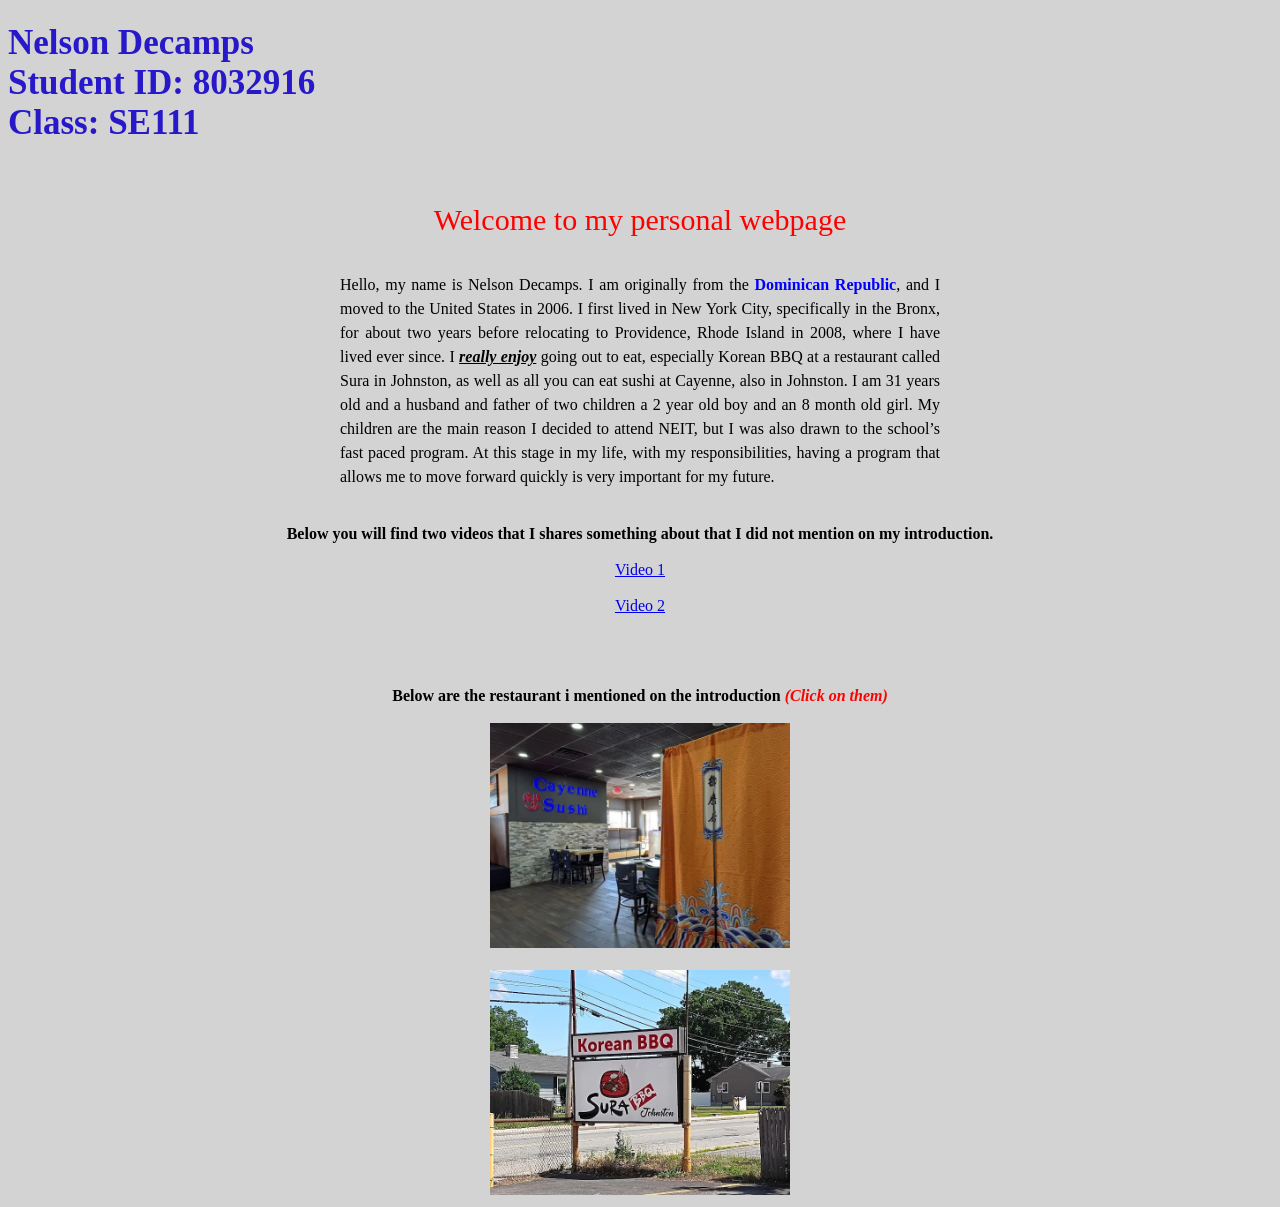
<file: W1/index.html>
<!DOCTYPE html>
<html lang="en">
<head>
    <meta charset="UTF-8">
    <meta name="viewport" content="width=device-width, initial-scale=1.0">
    <title>SE111|W1</title>
    <meta name="description" content="Week 1">
    <meta name="author" content="Nelson Decamps">
</head>
<body style="background-color: lightgray;">
    <div>
        <h1 style="
        color:rgb(39, 24, 201); 
        font-size: 35px; 
        width: fit-content;
        text-align: justify;">
        Nelson Decamps
        <br>
        Student ID: 8032916 
        <br>
        Class: SE111 
        </h1>

        <br>
        <br>
        <P style="width: fit-content; margin: auto; text-align: center; font-size: 30px; color: red;"> Welcome to my personal webpage </P>
        <br>
        <br>
        <p style="
        text-align: justify; 
        width: 600px; 
        margin: auto ;
        line-height: 1.5;"> 
        
        Hello, my name is Nelson Decamps. I am originally from the <span style="color: blue; font-weight: bold;">Dominican Republic</span>, and I moved to the United States in 2006. 
        I first lived in New York City, specifically in the Bronx, for about two years before relocating to Providence, Rhode Island in 2008, where I have lived ever since.
        I <b><i><u>really enjoy</u></i></b> going out to eat, especially Korean BBQ at a restaurant called Sura in Johnston, as well as all you can eat sushi at Cayenne, also in Johnston. 
        I am 31 years old and a husband and father  of two children a 2 year old boy and an 8 month old girl. My children are the main reason I decided to attend NEIT, but I was also drawn to the school’s fast paced program. 
        At this stage in my life, with my responsibilities, having a program that allows me to move forward quickly is very important for my future.
        
        </p>
        <br>
        <br>

        <p style="
        text-align: center;
        margin: auto;"> 
            <b>Below you will find two videos that I shares something about that I did not mention on my introduction.</b>
            <br>
            <br> 
            <a href="https://www.youtube.com/watch?v=N3k1Lu_rmWs"> Video 1</a>
            <br>
            <br> 
            <a href="https://www.youtube.com/watch?v=yzkXHKCy2As"> Video 2 </a> 
            <br>
            <br>
            <br>
            </p>
            <br>
            <br>

            <p style="
            text-align: center;
            margin: auto;"><b>Below are the restaurant i mentioned on the introduction <span style="color: red; font-style: italic;"> (Click on them)</span> </b>
            <br>
            <br>
            <a href="https://www.cayennesushijohnston.com/"> <img src="images/Cayene.jpg" style="width: 300px;" alt=""></a>
            <br>
            <br>
            <a href="https://www.surabbqkorean.com/food-menu/"> <img src="images/Sura bbq.jpeg" style="width: 300px;" alt=""></a>
            </p>




    </div>
    
</body>
</html>
</file>
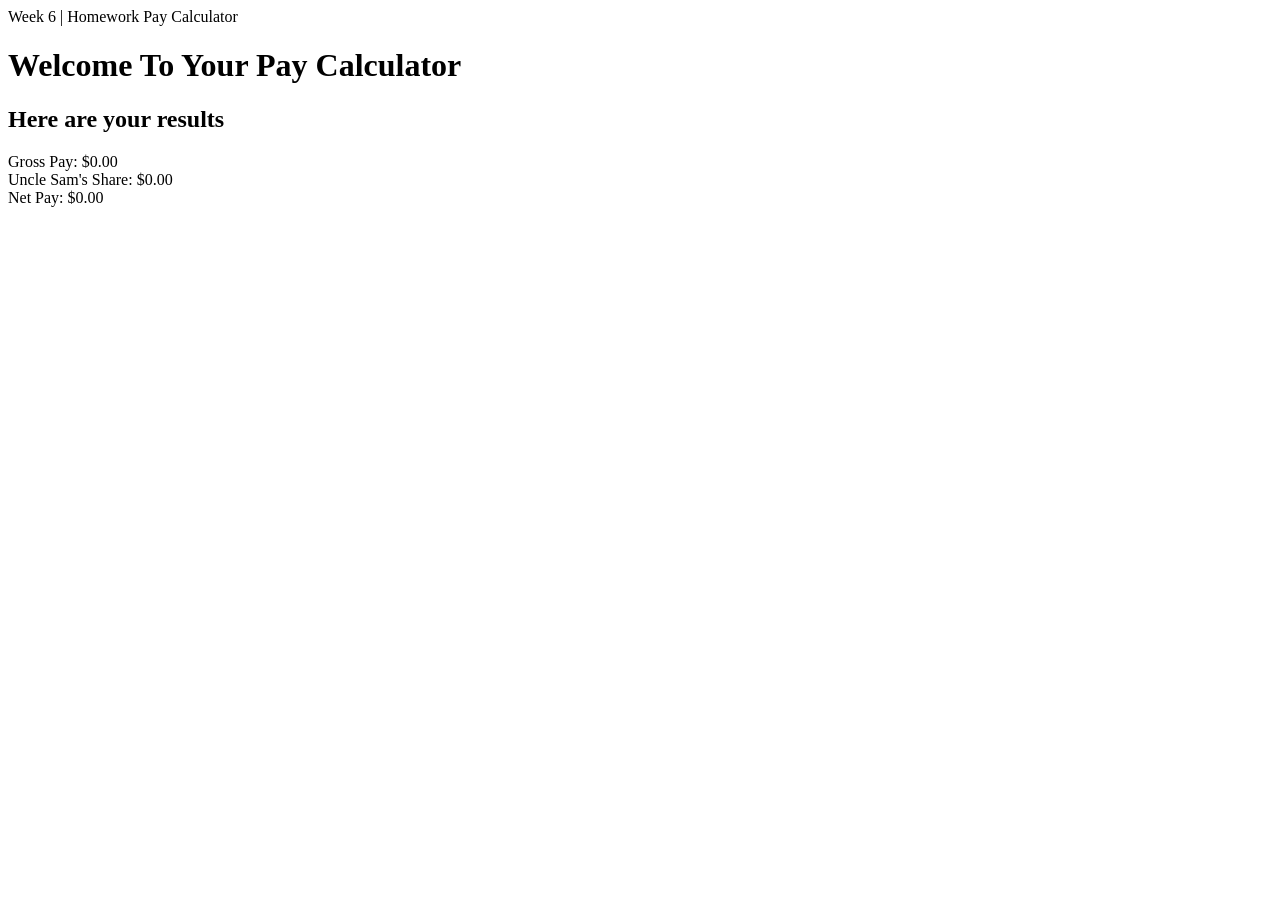
<file: W6/index.html>
<!DOCTYPE html>
<html lang="en">
<head>
    <meta charset="UTF-8">
    <meta name="viewport" content="width=device-width, initial-scale=1.0">
    <meta name="author" content="Nelson Decamps" 
    <title>Week 6 | Homework Pay Calculator </title>
</head>
<body>

     <H1>Welcome To Your Pay Calculator</H1>
    <h2> Here are your results</h2>

    <p id="output"></p>

    <script>
    
    alert("Welcome to your pay calculator")
    
    var hourlyPay = Number (prompt ("What is your hourly payrate?"))
    var hoursWorked = Number (prompt("How many hours did you work?"))
    var taxRate = Number (prompt("Enter tax rate as decimal Ex: 0.20 for 20%"))
    var gross = grossPay(hourlyPay, hoursWorked)
    var tax = uncleSam(gross, taxRate)
    var net = netPay(gross, tax)


    function grossPay (hourlyPay, hoursWorked)
    {
        return hourlyPay * hoursWorked * 2
    }

    function uncleSam (grossPay,taxRate)
    {
        return grossPay * taxRate
    }

    function netPay (grossPay, uncleSam)
    {
        return grossPay - uncleSam
    }

    alert
    (
        "Gross Pay: $" + gross.toFixed(2) + "\n" +
        "Uncle Sam's Share: $" + tax.toFixed(2) + "\n" +
        "Net Pay: $" + net.toFixed(2)
    ) 

    console.log("Gross Pay:$" + gross.toFixed(2))
    console.log("Uncle Sam:$" + tax.toFixed(2))
    console.log("Net Pay:$" + net.toFixed(2))


    document.getElementById("output").innerHTML =
    "Gross Pay: $" + gross.toFixed(2) + "<br>" +
    "Uncle Sam's Share: $" + tax.toFixed(2) + "<br>" +
    "Net Pay: $" + net.toFixed(2);


    </script>

</body>
</html>
</file>
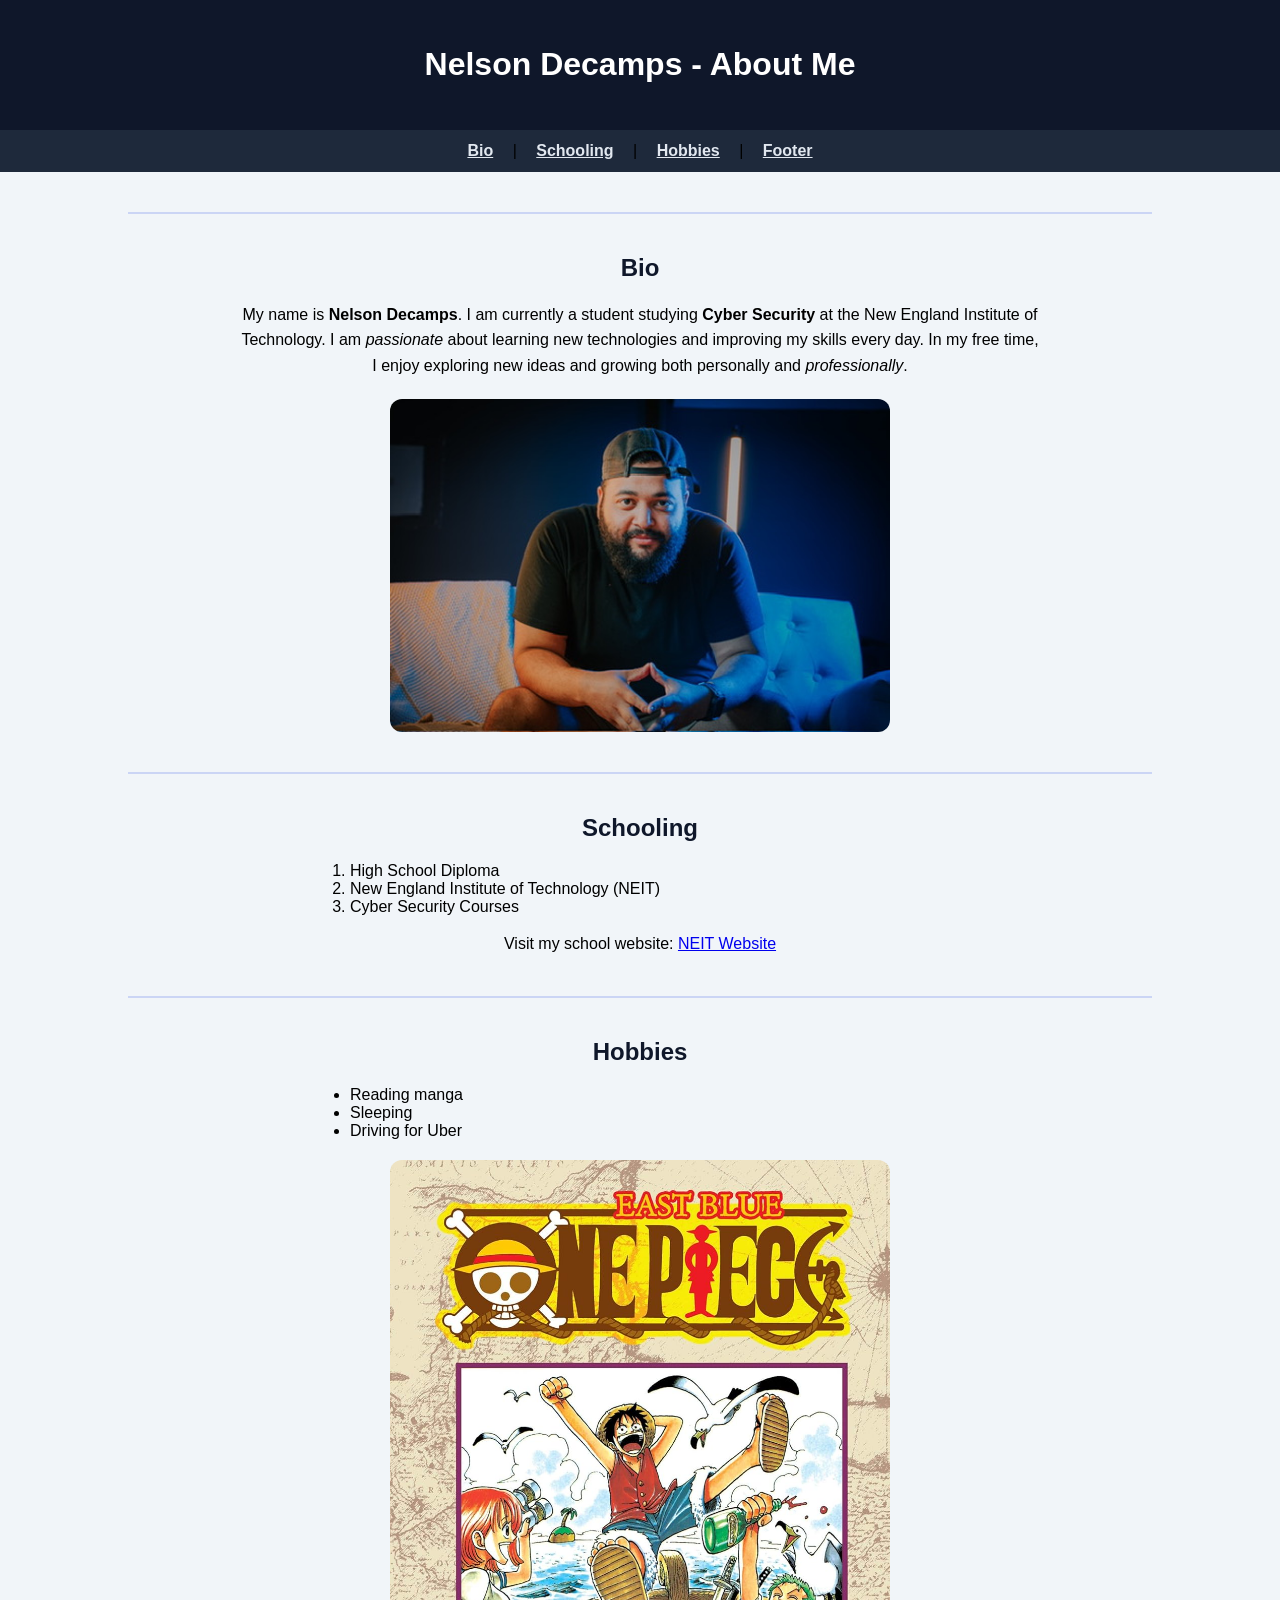
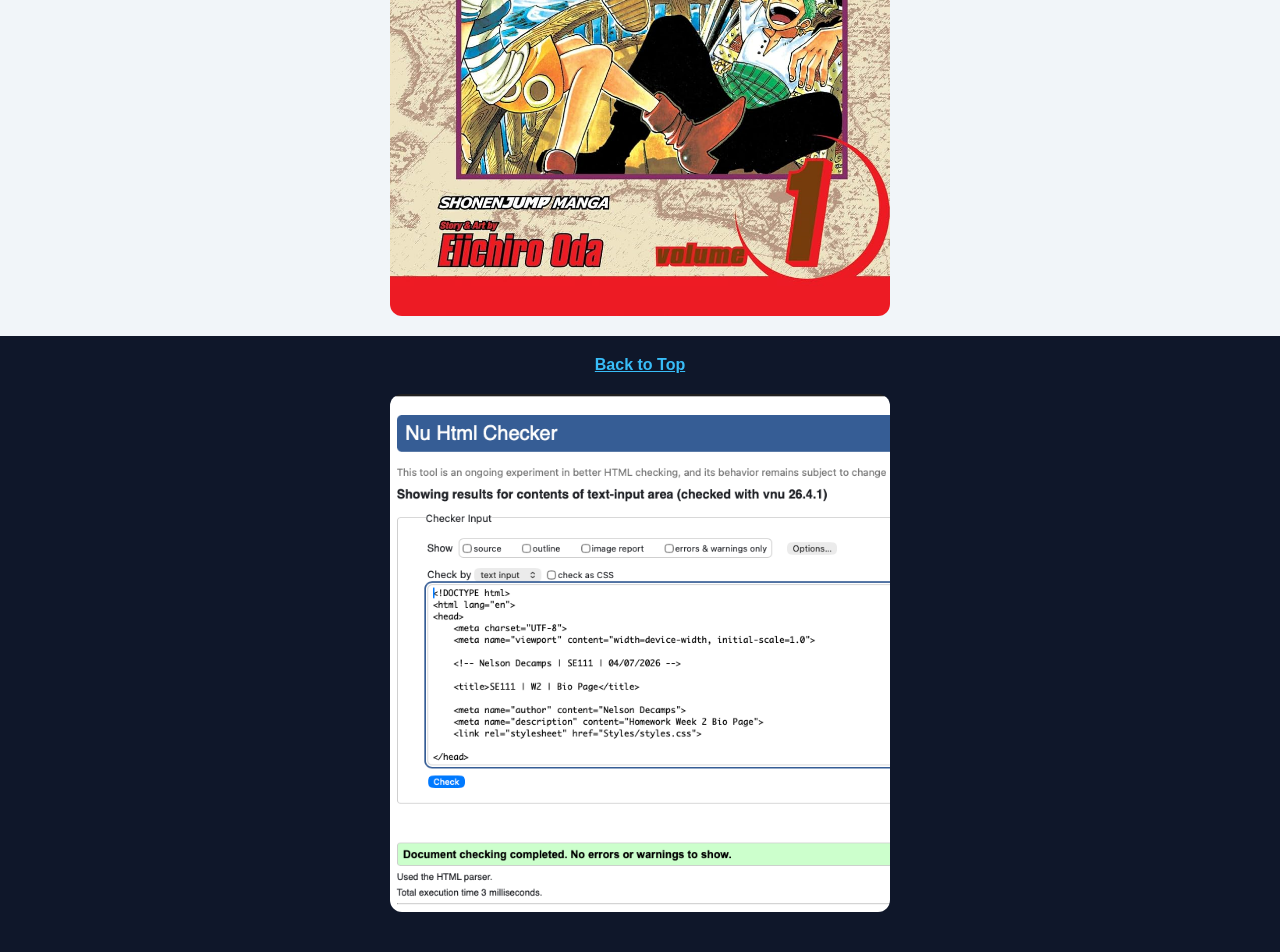
<file: W2/w2-bio/index.html>
<!DOCTYPE html>
<html lang="en">
<head>
    <meta charset="UTF-8">
    <meta name="viewport" content="width=device-width, initial-scale=1.0">
    
    <!-- Nelson Decamps | SE111 | 04/07/2026 -->
    
    <title>SE111 | W2 | Bio Page</title>

    <meta name="author" content="Nelson Decamps">
    <meta name="description" content="Homework Week 2 Bio Page">
    <link rel="stylesheet" href="Styles/styles.css">

</head>

<body>

    <!-- HEADER SECTION -->
    <div id="header">
        <h1>Nelson Decamps - About Me</h1>
    </div>

    <!-- NAVIGATION -->
    <div id="nav">
        <a href="#bio">Bio</a> |
        <a href="#schooling">Schooling</a> |
        <a href="#hobbies">Hobbies</a> |
        <a href="#footer">Footer</a>
    </div>

    <hr>

    <!-- BIO SECTION -->
    <h2 id="bio">Bio</h2>

    <p>
        My name is <strong>Nelson Decamps</strong>. I am currently a student studying 
        <b>Cyber Security</b> at the New England Institute of Technology. 
        I am <i>passionate</i> about learning new technologies and improving my skills every day. 
        In my free time, I enjoy exploring new ideas and growing both personally and <em>professionally</em>.
    </p>

    <img src="images/Me.jpeg" alt="Picture of me" width="500">

    <hr>

    <!-- SCHOOLING SECTION -->
    <h2 id="schooling">Schooling</h2>

    <ol>
        <li>High School Diploma</li>
        <li>New England Institute of Technology (NEIT)</li>
        <li>Cyber Security Courses</li>
    </ol>

    <p>
        Visit my school website:
        <a href="https://www.neit.edu" target="_blank">NEIT Website</a>
    </p>

    <hr>

    <!-- HOBBIES SECTION -->
    <h2 id="hobbies">Hobbies</h2>

    <ul>
        <li>Reading manga</li>
        <li>Sleeping</li>
        <li>Driving for Uber</li>
    </ul>

    <img src="images/Onepiece.jpg" alt="Reading manga" width="500">

    <!-- FOOTER -->
    <div id="footer">
        <a href="#header">Back to Top</a>
        <br>
        <img src="images/validation.png" alt="Validation Screenshot" width="500">
    </div>

</body>
</html>
</file>
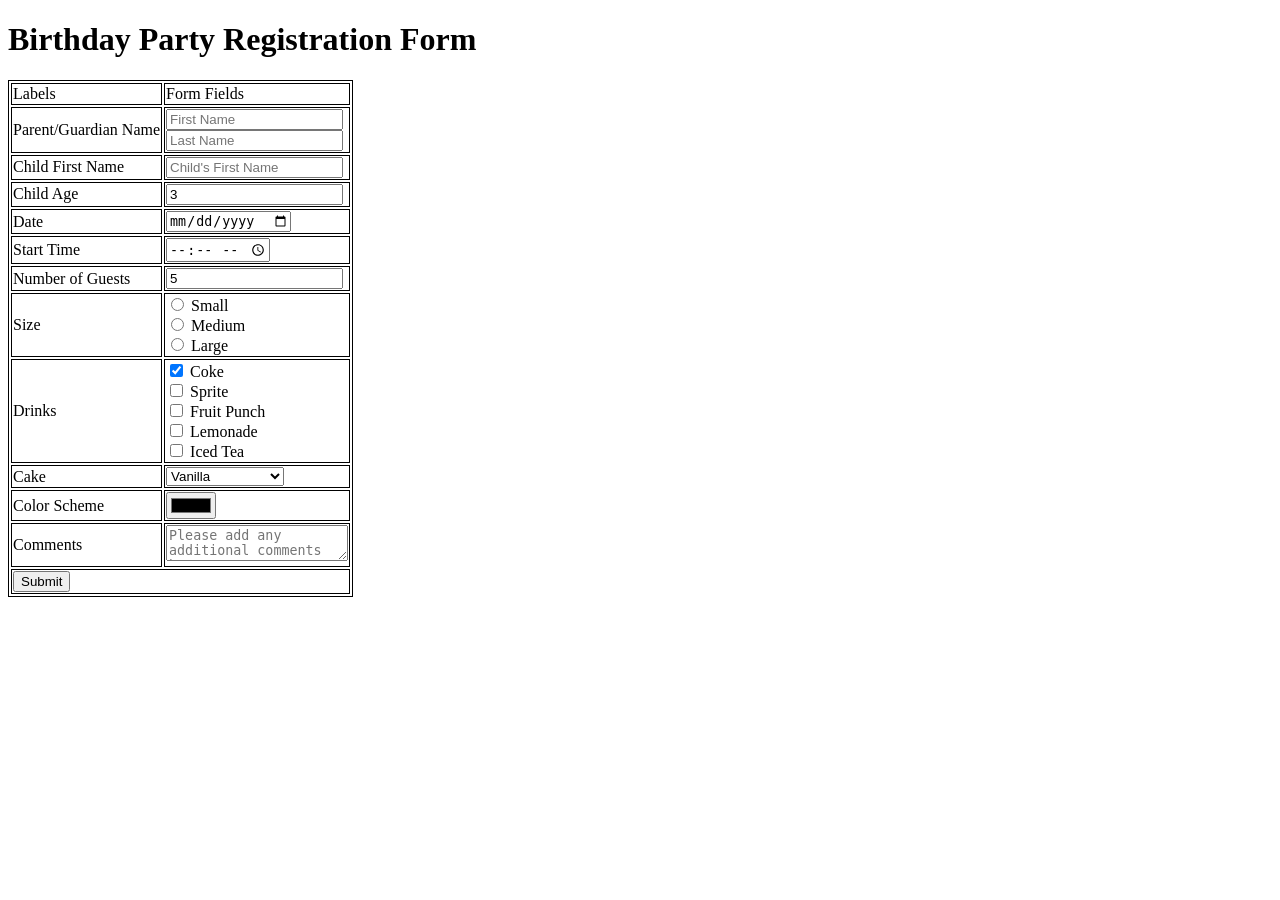
<file: W5/w5_form_files/index.html>
<!DOCTYPE html>
<html lang="en">
<head>
    <!--The type of font we are using-->
    <meta charset="UTF-8">
    <!--Tells the -->
    <meta name="viewport" content="width=device-width, initial-scale=1.0">
    <meta name="author" content="Nelson Decamps">
    <meta name="description" content="Default HTML Page for SE 111">
    
    <link type="text/css" rel="stylesheet" href="style.css">

    <title>Week 5 | Tables and Forms</title>
</head>
<body>
    <body>

<h1>Birthday Party Registration Form</h1>

<form action="confirm.html" method="GET">

    <table>
        <thead>
            <tr>
                <td>Labels</td>
                <td>Form Fields</td>
            </tr>
        </thead>

        <tbody>

            <tr>
                <td><label for="g-first">Parent/Guardian Name</label></td>
                <td>
                    <input type="text" required maxlength="20" name="gfirst" id="g-first" placeholder="First Name">
                    <br>
                    <input type="text" required maxlength="20" name="glast" id="g-last" placeholder="Last Name">
                </td>
            </tr>
            <tr>
                <td><label for="c-first">Child First Name</label></td>
                <td>
                    <input type="text" required name="cfirst" id="c-first" placeholder="Child's First Name">
                </td>
            </tr>

            <tr>
                <td><label for="age">Child Age</label></td>
                <td>
                    <input type="number" required name="age" id="age" value="3">
                </td>
            </tr>

            <tr>
                <td><label for="date">Date</label></td>
                <td>
                    <input type="date" required name="date" id="date">
                </td>
            </tr>

            <tr>
                <td><label for="s-time">Start Time</label></td>
                <td>
                    <input type="time" required name="time" id="s-time">
                </td>
            </tr>

            <tr>
                <td><label for="guests">Number of Guests</label></td>
                <td>
                    <input type="number" name="guests" id="guests" value="5">
                </td>
            </tr>

            <tr>
                <td><label>Size</label></td>
                <td>
                    <input type="radio" name="size" id="sm" value="sm"> Small
                    <br>
                    <input type="radio" name="size" id="md" value="md"> Medium
                    <br>
                    <input type="radio" name="size" id="lg" value="lg"> Large
                </td>
            </tr>

            <tr>
                <td>Drinks</td>
                <td>
                    <input type="checkbox" name="drink1" id="drink1" value="coke" checked>
                    <label for="drink1">Coke</label><br>
                    <input type="checkbox" name="drink2" id="drink2" value="sprite">
                    <label for="drink2">Sprite</label><br>
                    <input type="checkbox" name="drink3" id="drink3" value="fruit punch">
                    <label for="drink3">Fruit Punch</label><br>
                    <input type="checkbox" name="drink4" id="drink4" value="lemonade">
                    <label for="drink4">Lemonade</label><br>
                    <input type="checkbox" name="drink5" id="drink5" value="iced tea">
                    <label for="drink5">Iced Tea</label>
                </td>
            </tr>

            <tr>
                <td><label for="cake">Cake</label></td>
                <td>
                    <select name="cake" id="cake">
                        <option>Chocolate</option>
                        <option selected>Vanilla</option>
                        <option>I'll bring my own</option>
                    </select>
                </td>
            </tr>

            <tr>
                <td><label for="colors">Color Scheme</label></td>
                <td>
                    <input type="color" name="colors" id="colors">
                </td>
            </tr>

            <tr>
                <td><label for="comments">Comments</label></td>
                <td>
                    <textarea name="comments" id="comments" placeholder="Please add any additional comments here"></textarea>
                </td>
            </tr>

            <tr>
                <td colspan="2">
                    <input type="submit" value="Submit">
                </td>
            </tr>

        </tbody>
    </table>

</form>

</body>
    
</body>
</html>
</file>
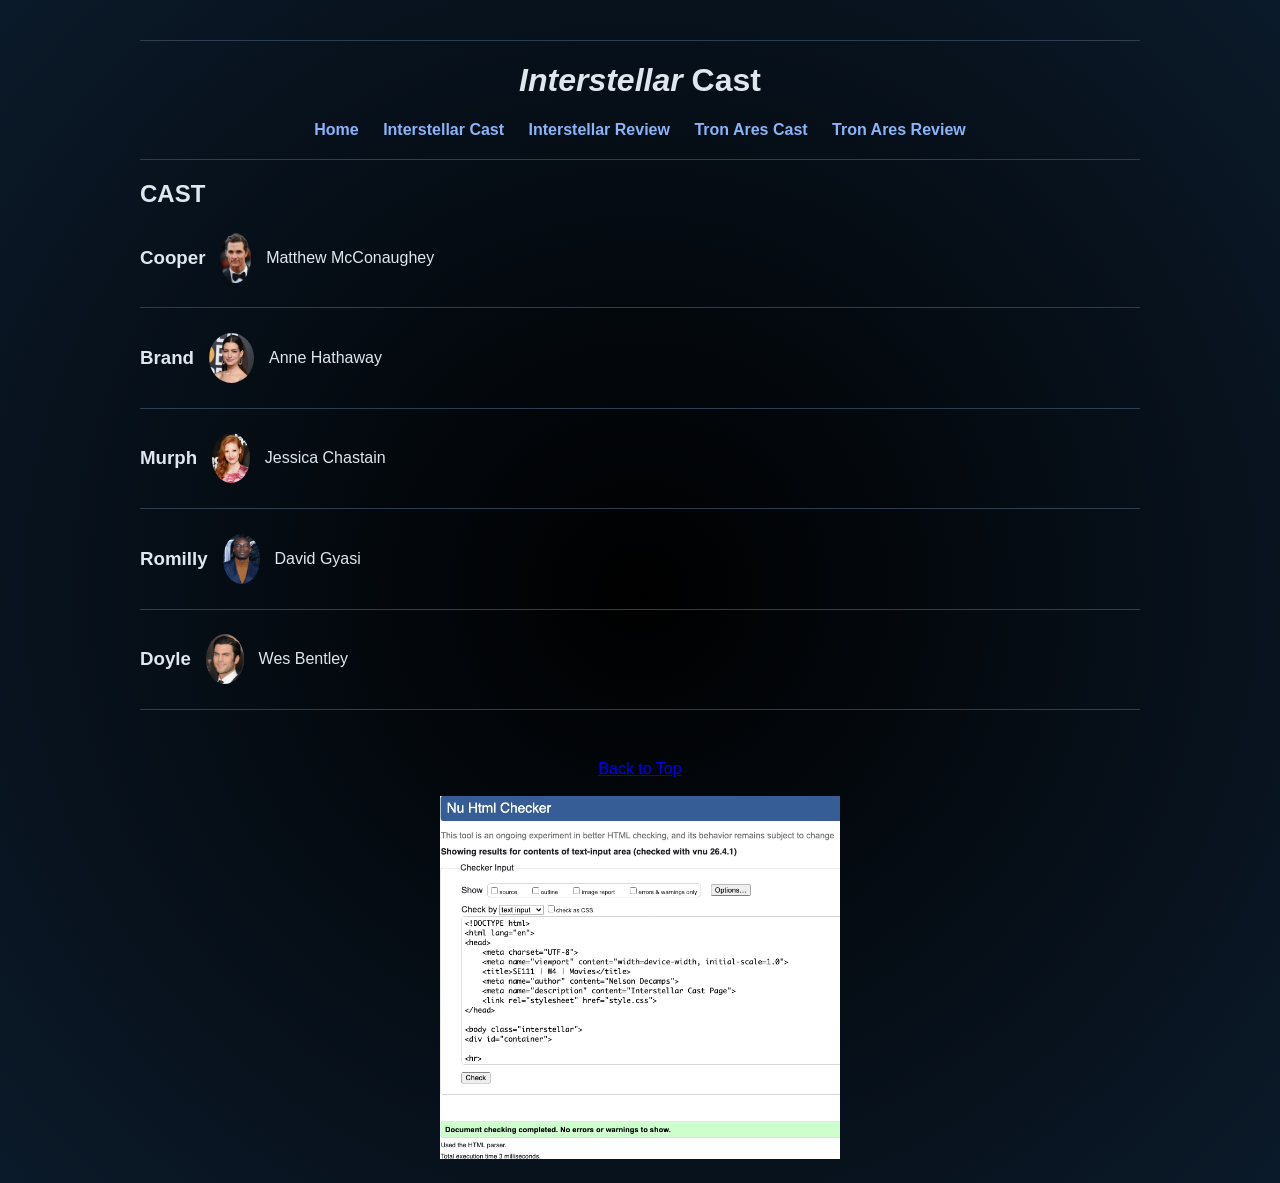
<file: W4-movie/interstellarcast.html>
<!DOCTYPE html>
<html lang="en">

<head>
    <meta charset="UTF-8">
    <meta name="viewport" content="width=device-width, initial-scale=1.0">
    <title>SE111 | W4 | Movies</title>
    <meta name="author" content="Nelson Decamps">
    <meta name="description" content="Interstellar Cast Page">
    <link rel="stylesheet" href="style.css">
</head>

<body class="interstellar">
    <div id="container">

        <hr>

        <div id="header">
            <h1><em>Interstellar</em> Cast</h1>

            <div id="nav">
                <a href="index.html">Home</a>
                <a href="interstellarcast.html">Interstellar Cast</a>
                <a href="interstellarreview.html">Interstellar Review</a>
                <a href="tronarescast.html">Tron Ares Cast</a>
                <a href="tronaresreview.html">Tron Ares Review</a>
            </div>
        </div>

        <hr>

        <div id="content">
            <h2>CAST</h2>

            <div class="character">
                <h3>Cooper</h3>
                <img src="Images/Intestelar/MatthewMcConaaughey.jpg" height="50" alt="Matthew McConaughey">
                <p>Matthew McConaughey</p>
            </div>

            <hr>

            <div class="character">
                <h3>Brand</h3>
                <img src="Images/Intestelar/AnneHathaway.jpeg" height="50" alt="Anne Hathaway">
                <p>Anne Hathaway</p>
            </div>

            <hr>

            <div class="character">
                <h3>Murph</h3>
                <img src="Images/Intestelar/JessicaChastain.jpeg" height="50" alt="Jessica Chastain">
                <p>Jessica Chastain</p>
            </div>

            <hr>

            <div class="character">
                <h3>Romilly</h3>
                <img src="Images/Intestelar/DavidGyasi.jpeg" height="50" alt="David Gyasi">
                <p>David Gyasi</p>
            </div>

            <hr>

            <div class="character">
                <h3>Doyle</h3>
                <img src="Images/Intestelar/WesBentley.jpeg" height="50" alt="Wes Bentley">
                <p>Wes Bentley</p>
            </div>

        </div>

        <hr>

        <div id="footer">
            <a href="#top">Back to Top</a>

            <br><br>

            <img src="Images/IntestelarCastValidation.jpeg" alt="Validation Screenshot" width="400">

        </div>
</body>

</html>
</file>
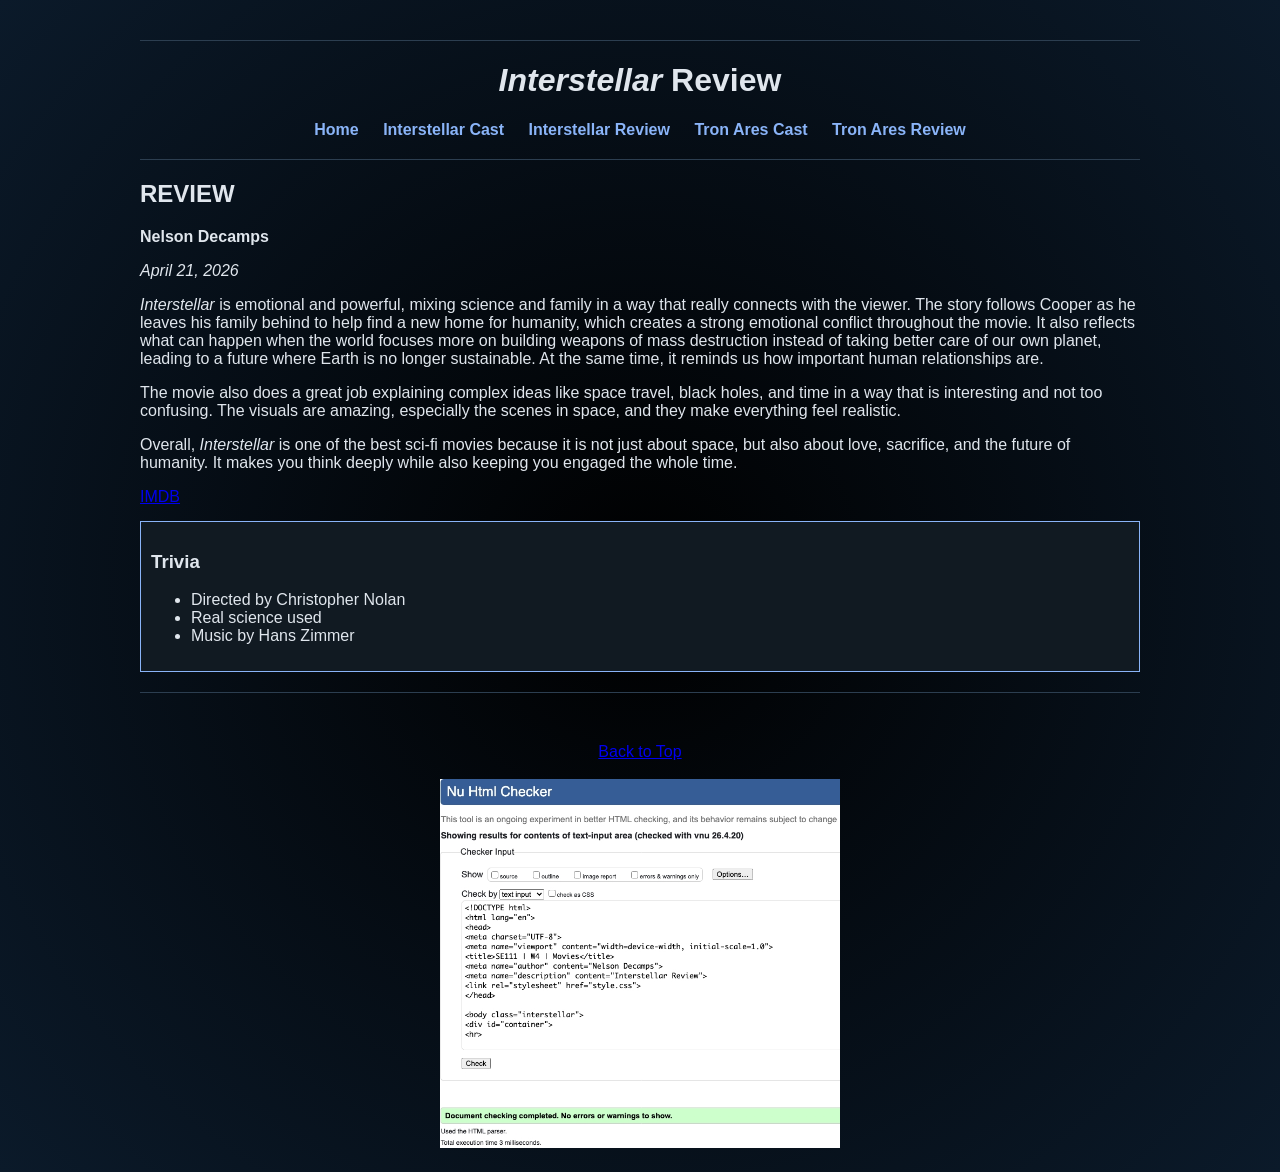
<file: W4-movie/interstellarreview.html>
<!DOCTYPE html>
<html lang="en">

<head>
    <meta charset="UTF-8">
    <meta name="viewport" content="width=device-width, initial-scale=1.0">
    <title>SE111 | W4 | Movies</title>
    <meta name="author" content="Nelson Decamps">
    <meta name="description" content="Interstellar Review">
    <link rel="stylesheet" href="style.css">
</head>

<body class="interstellar">
    <div id="container">
        <hr>

        <div id="header">
            <h1><em>Interstellar</em> Review</h1>
            <div id="nav">
                <a href="index.html">Home</a>
                <a href="interstellarcast.html">Interstellar Cast</a>
                <a href="interstellarreview.html">Interstellar Review</a>
                <a href="tronarescast.html">Tron Ares Cast</a>
                <a href="tronaresreview.html">Tron Ares Review</a>
            </div>
        </div>

        <hr>

        <div id="content">
            <h2>REVIEW</h2>
            <p><b>Nelson Decamps</b></p>
            <p><i>April 21, 2026</i></p>

            <p><em>Interstellar</em> is emotional and powerful, mixing science and family in a way that really connects
                with the viewer. The story follows Cooper as he leaves his family behind to help find a new home for
                humanity, which creates a strong emotional conflict throughout the movie. It also reflects what can
                happen when the world focuses more on building weapons of mass destruction instead of taking better care
                of our own planet, leading to a future where Earth is no longer sustainable. At the same time, it
                reminds us how important human relationships are.</p>

            <p>The movie also does a great job explaining complex ideas like space travel, black holes, and time in a
                way that is interesting and not too confusing. The visuals are amazing, especially the scenes in space,
                and they make everything feel realistic.</p>

            <p>Overall, <em>Interstellar</em> is one of the best sci-fi movies because it is not just about space, but
                also about love, sacrifice, and the future of humanity. It makes you think deeply while also keeping you
                engaged the whole time.</p>
            <a href="https://www.imdb.com/title/tt0816692/">IMDB</a>

            <div class="info">
                <h3>Trivia</h3>
                <ul>
                    <li>Directed by Christopher Nolan</li>
                    <li>Real science used</li>
                    <li>Music by Hans Zimmer</li>
                </ul>
            </div>

        </div>

        <hr>
        <div id="footer">
            <a href="#top">Back to Top</a>

            <br><br>

            <img src="Images/IntestellarReviewValidation.jpeg" alt="Validation Screenshot" width="400">
        </div>
</body>

</html>
</file>
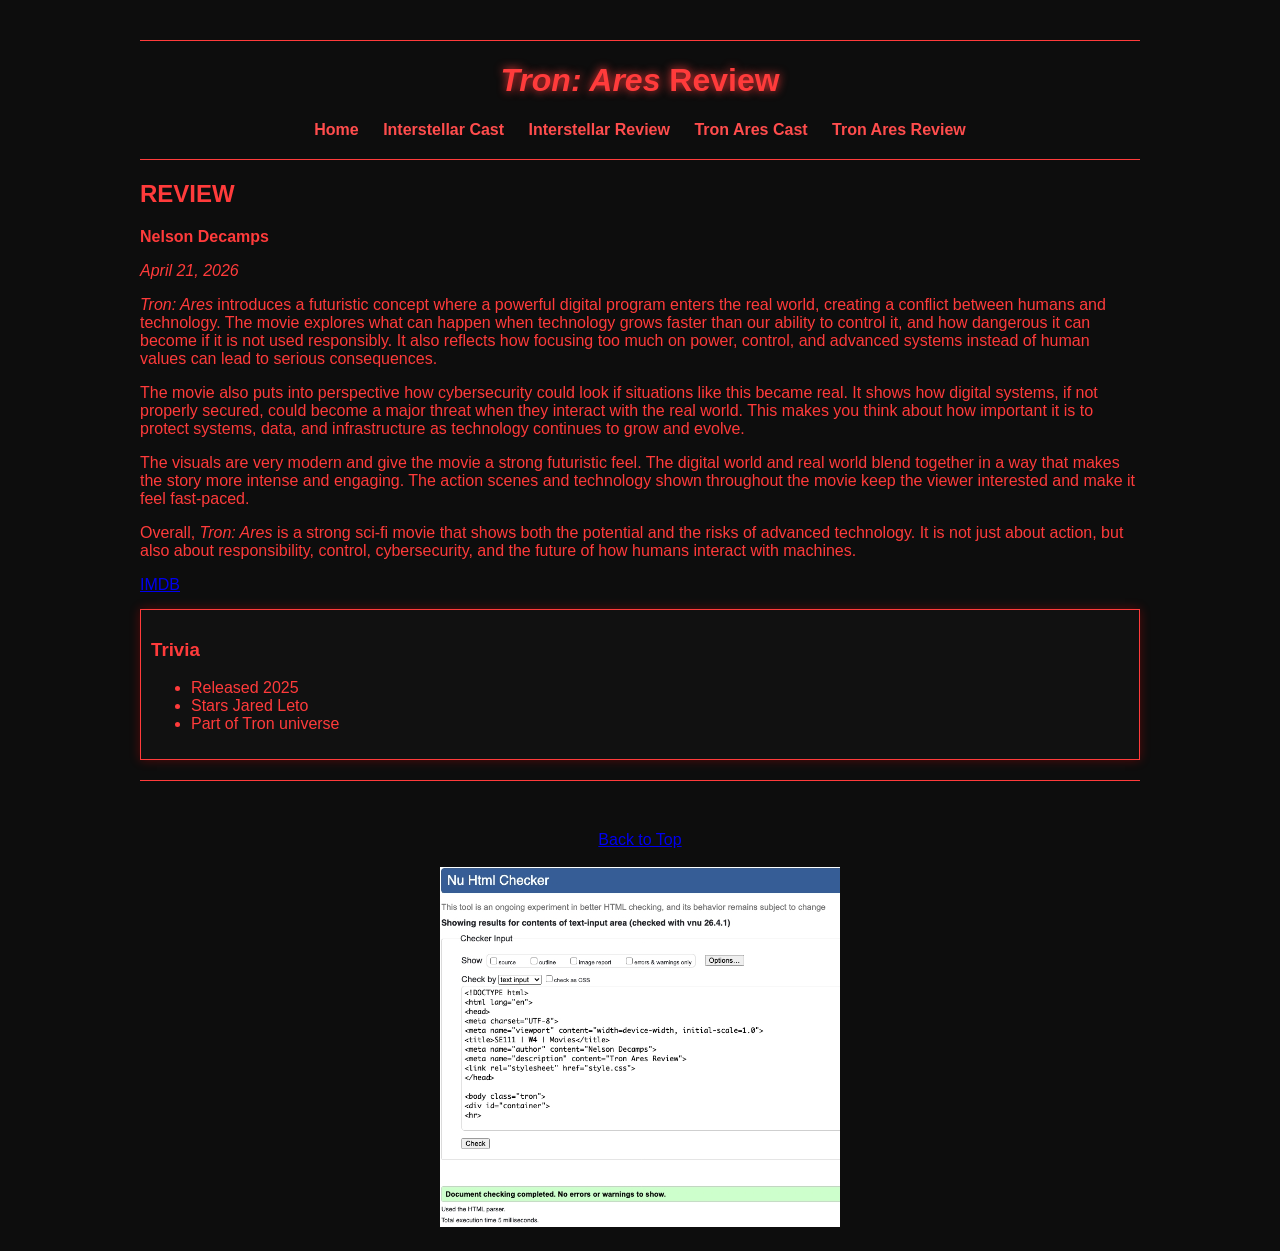
<file: W4-movie/tronaresreview.html>
<!DOCTYPE html>
<html lang="en">

<head>
    <meta charset="UTF-8">
    <meta name="viewport" content="width=device-width, initial-scale=1.0">
    <title>SE111 | W4 | Movies</title>
    <meta name="author" content="Nelson Decamps">
    <meta name="description" content="Tron Ares Review">
    <link rel="stylesheet" href="style.css">
</head>

<body class="tron">
    <div id="container">
        <hr>

        <div id="header">
            <h1><em>Tron: Ares</em> Review</h1>
            <div id="nav">
                <a href="index.html">Home</a>
                <a href="interstellarcast.html">Interstellar Cast</a>
                <a href="interstellarreview.html">Interstellar Review</a>
                <a href="tronarescast.html">Tron Ares Cast</a>
                <a href="tronaresreview.html">Tron Ares Review</a>
            </div>
        </div>

        <hr>

        <div id="content">
            <h2>REVIEW</h2>

            <p><b>Nelson Decamps</b></p>
            <p><i>April 21, 2026</i></p>

            <p><em>Tron: Ares</em> introduces a futuristic concept where a powerful digital program enters the real
                world, creating a conflict between humans and technology. The movie explores what can happen when
                technology grows faster than our ability to control it, and how dangerous it can become if it is not
                used responsibly. It also reflects how focusing too much on power, control, and advanced systems instead
                of human values can lead to serious consequences.</p>

            <p>The movie also puts into perspective how cybersecurity could look if situations like this became real. It
                shows how digital systems, if not properly secured, could become a major threat when they interact with
                the real world. This makes you think about how important it is to protect systems, data, and
                infrastructure as technology continues to grow and evolve.</p>

            <p>The visuals are very modern and give the movie a strong futuristic feel. The digital world and real world
                blend together in a way that makes the story more intense and engaging. The action scenes and technology
                shown throughout the movie keep the viewer interested and make it feel fast-paced.</p>

            <p>Overall, <em>Tron: Ares</em> is a strong sci-fi movie that shows both the potential and the risks of
                advanced technology. It is not just about action, but also about responsibility, control, cybersecurity,
                and the future of how humans interact with machines.</p>

            <a href="https://www.imdb.com/title/tt6604188/">IMDB</a>

            <div class="info">
                <h3>Trivia</h3>
                <ul>
                    <li>Released 2025</li>
                    <li>Stars Jared Leto</li>
                    <li>Part of Tron universe</li>
                </ul>
            </div>

        </div>

        <hr>
        <div id="footer">
            <a href="#top">Back to Top</a>

            <br><br>

            <img src="Images/TronAresReviewValidation.jpeg" alt="Validation Screenshot" width="400">
        </div>
    </div>
</body>

</html>
</file>
<file: W2/w2-bio/Styles/styles.css>
/* GENERAL PAGE STYLE */
body {
    margin: 0;
    font-family: Arial, Helvetica, sans-serif;
    background-color: #f1f5f9;
}

/* HEADER */
#header {
    background-color: #0f172a;
    color: white;
    text-align: center;
    padding: 25px;
}

/* NAVIGATION BAR */
#nav {
    background-color: #1e293b;
    text-align: center;
    padding: 12px;
}

#nav a {
    color: #e2e8f0;
    margin: 0 15px;
    font-weight: bold;
}

#nav a:hover {
    color: #38bdf8;
}

/* SECTION TITLES */
h2 {
    text-align: center;
    color: #0f172a;
    margin-top: 30px;
}

/* TEXT CONTENT */
p {
    max-width: 800px;
    margin: 15px auto;
    line-height: 1.6;
    text-align: center;
}

ol, ul {
    max-width: 600px;
    margin: 15px auto;
    padding-left: 20px;
}

/* IMAGES */
img {
    display: block;
    margin: 20px auto;
    border-radius: 12px;
}

/* HORIZONTAL LINES */
hr {
    border: none;
    height: 2px;
    background-color: #cbd5f5;
    margin: 40px auto;
    width: 80%;
}

/* FOOTER */
#footer {
    background-color: #0f172a;
    color: white;
    text-align: center;
    padding: 20px;
}

#footer a {
    color: #38bdf8;
    font-weight: bold;
}
</file>
<file: W5/w5_form_files/style.css>
table, tr, td{
  border:1px solid black;
}
</file>
<file: W4-movie/style.css>
body {
    background-color: black;
    color: white;
}

body {
    font-family: Arial, Helvetica, sans-serif;
    margin: 0;
    display: flex;
    flex-direction: column;
    min-height: 100vh;
}

#container {
    width: 1000px;
    margin: auto;
    padding: 20px;
    flex: 1;
}

#header {
    text-align: center;
}

#nav {
    margin-top: 10px;
}

#nav a {
    margin: 10px;
    text-decoration: none;
    font-weight: bold;
    color: cyan;
}

#nav a:hover {
    color: yellow;
}

h1 {
    animation: fadeIn 2s;
}


#content {
    margin-top: 20px;
}

.info {
    border: 1px solid white;
    padding: 10px;
    margin-top: 15px;
}

.character {
    display: flex;
    align-items: center;
    gap: 15px;
    margin: 10px 0;
}

.character img {
    border-radius: 50%;
}

img {
    transition: transform 0.3s ease;
}

img:hover {
    transform: scale(1.1);
}

#footer {
    text-align: center;
    margin-top: 40px;
    padding-top: 10px;
}

hr {
    width: 100%;
    border: none;
    border-top: 1px solid gray;
    margin: 20px 0;
}

@keyframes fadeIn {
    from {
        opacity: 0;
    }

    to {
        opacity: 1;
    }
}

/* SPLIT HOME PAGE */
.split-container {
    display: flex;
    min-height: 500px;
}

.split {
    width: 50%;
    padding: 20px;
    box-sizing: border-box;
    transition: transform 0.3s;
}

.split:hover {
    transform: scale(1.02);
}

/* INTERSTELLAR SIDE */
.interstellar-side {
    background: radial-gradient(circle, #000000, #0b1a2a);
    color: #e0e6ed;
}

.interstellar-side .info {
    background-color: #111a22;
    border-color: #8ab4f8;
}

/* TRON SIDE (RED) */
.tron-side {
    background-color: #0d0d0d;
    color: #ff3b3b;
}

.tron-side .info {
    background-color: #111;
    border-color: #ff3b3b;
    box-shadow: 0 0 10px rgba(255, 0, 0, 0.3);
}

.tron-side h2 {
    text-shadow: 0 0 10px #ff3b3b;
}

/* INTERSTELLAR FULL PAGE */
body.interstellar {
    background: radial-gradient(circle, #000000, #0b1a2a);
    color: #e0e6ed;
}

body.interstellar #nav a {
    color: #8ab4f8;
}

body.interstellar #nav a:hover {
    color: black;
    text-shadow: 0 0 10px white;
}

body.interstellar .info {
    background-color: #111a22;
    border-color: #8ab4f8;
}

body.interstellar hr {
    border-color: #2c3e50;
}

/* TRON FULL PAGE (RED) */
body.tron {
    background-color: #0d0d0d;
    color: #ff3b3b;
}

body.tron #nav a {
    color: #ff4d4d;
}

body.tron #nav a:hover {
    color: blue;
    text-shadow: 0 0 8px #ff3b3b;
}

body.tron h1 {
    text-shadow: 0 0 10px #ff3b3b;
}

body.tron hr {
    border-color: #ff3b3b;
}

body.tron .info {
    background-color: #111;
    border-color: #ff3b3b;
    box-shadow: 0 0 10px rgba(255, 0, 0, 0.3);
}
</file>
